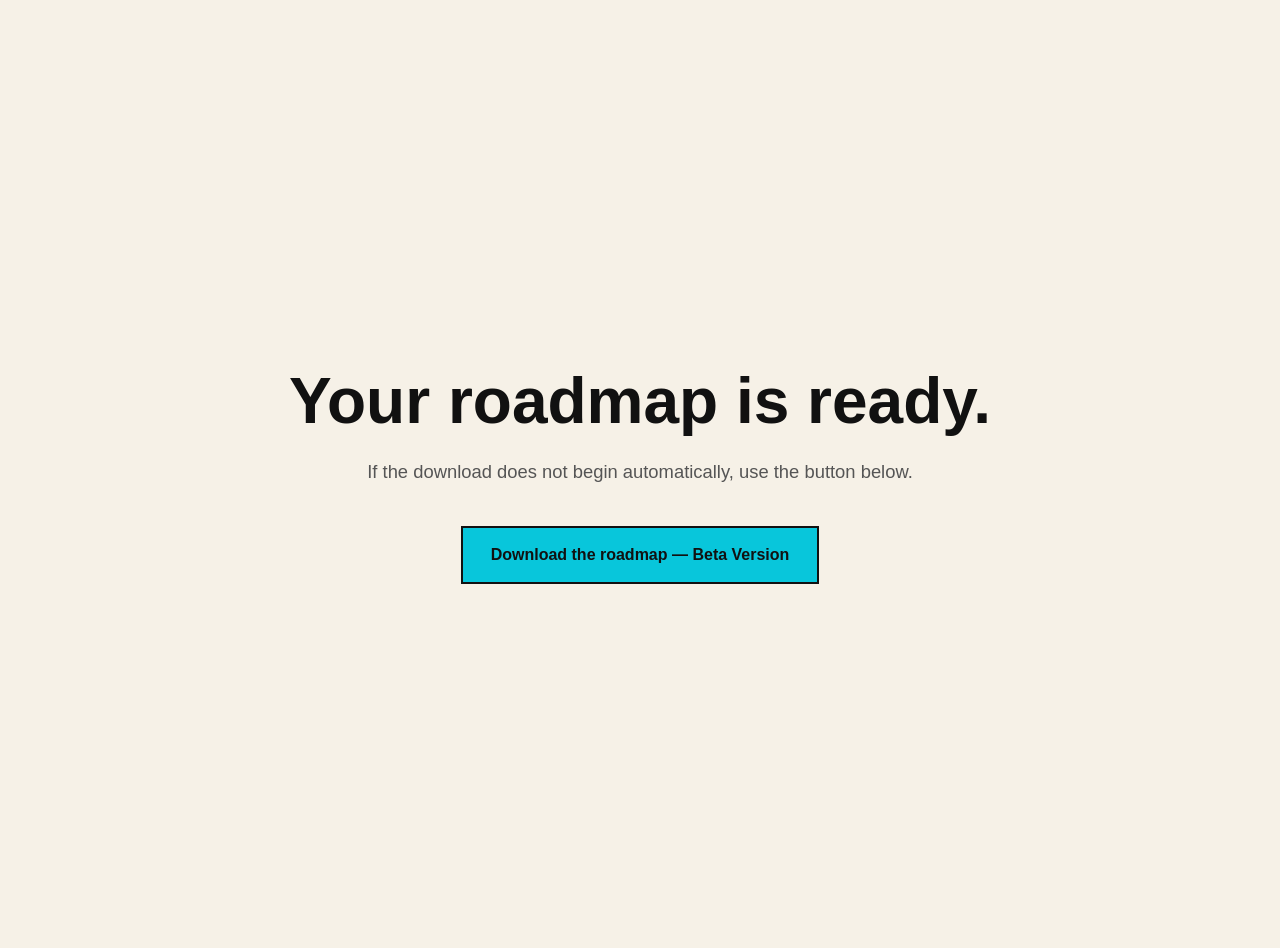
<file: roadmap-download/index.html>
<!doctype html>
<html lang="en">
<head>
  <meta charset="utf-8">
  <meta name="viewport" content="width=device-width, initial-scale=1">
  <meta name="robots" content="noindex,nofollow">
  <title>Download the Render to Results Roadmap</title>
  <style>
    body{font-family:Arial,sans-serif;background:#f6f1e7;color:#111;margin:0;display:grid;place-items:center;min-height:100vh;padding:24px}
    main{max-width:720px;text-align:center}
    h1{font-size:clamp(2rem,5vw,4rem);margin:0 0 20px}
    p{font-size:1.15rem;line-height:1.5;color:#555}
    a{display:inline-block;margin-top:22px;background:#08c6db;color:#111;text-decoration:none;font-weight:800;padding:18px 28px;border:2px solid #111}
  </style>

<!-- Google Analytics 4 -->
<script async src="https://www.googletagmanager.com/gtag/js?id=G-FCCWLLB5B8"></script>
<script>
  window.dataLayer = window.dataLayer || [];
  function gtag(){dataLayer.push(arguments);}
  gtag('js', new Date());
  gtag('config', 'G-FCCWLLB5B8');
</script>
</head>
<body>
  <main>
    <h1>Your roadmap is ready.</h1>
    <p>If the download does not begin automatically, use the button below.</p>
    <a id="download" href="/downloads/Render-to-Results-100-Day-Roadmap-Beta.pdf" download>Download the roadmap — Beta Version</a>
  </main>
  <script>
    window.addEventListener('load', () => {
      const link = document.getElementById('download');
      link.addEventListener('click', () => { gtag('event', 'roadmap_download_request'); });
      setTimeout(() => link.click(), 200);
    });
  </script>
</body>
</html>
</file>
